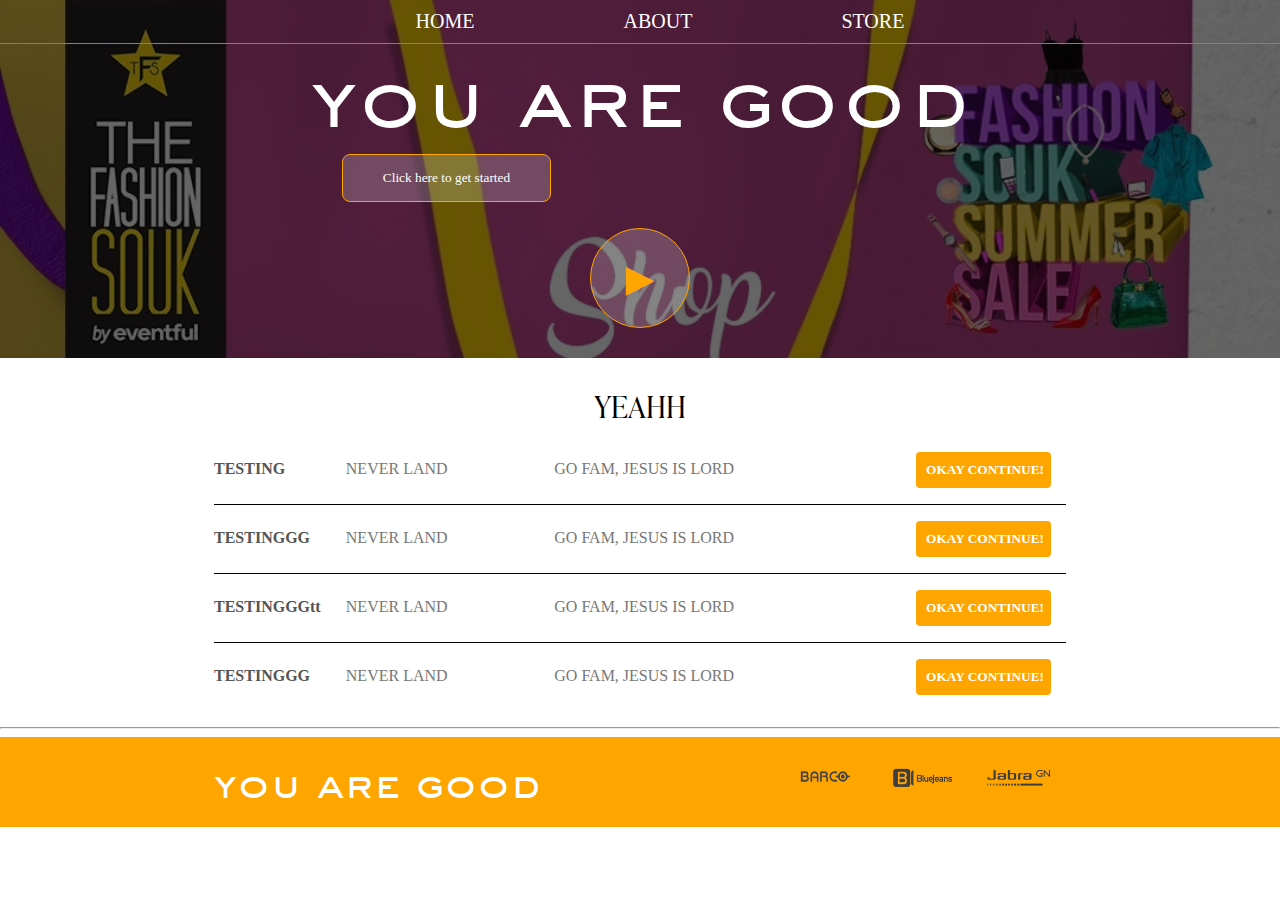
<file: index.html>
<!DOCTYPE html>
<html>
    <head>
        <title>Dom's Web | About</title>
        <meta name="description" content="Do you believe it I am actually coding right now.">
        <link rel="stylesheet" href="styles.css">
    </head>
    <body> 
        <header class="main-head">
            <nav class="nav main-nav">
                <ul>
                    <li><a href="index.html">HOME</a></li>
                    <li><a href="This is my first web page.html">ABOUT</a></li>
                    <li><a href="Store.html">STORE</a></li>
                </ul>
            </nav>
            <h1 class="band-name band-name-large">You are Good</h1>
            <div class="container">
                <button class="btn btn-header" type="button">Click here to get started</button>
            </div>
            <button class="btn btn-header btn-play" type="button">&#9658;</button>
        </header>
        <section class="content-section container">
            <h2 class="section-title">YEAHH</h2>
            <div>
                <div class="tour-row">
                    <span class="tour-item tour-date">TESTING</span>
                    <span class="tour-item tour-city">NEVER LAND</span>
                    <span class="tour-item tour-arena">GO FAM, JESUS IS LORD</span>
                    <button type="button" class="btn tour-item tour-btn btn-primary">OKAY CONTINUE!</button>
                </div>
                <div class="tour-row">
                    <strong class="tour-item tour-date">TESTINGGG</strong>
                    <span class="tour-item tour-city">NEVER LAND</span>
                    <span class="tour-item tour-arena">GO FAM, JESUS IS LORD</span>
                    <button type="button" class="btn tour-item tour-btn btn-primary" >OKAY CONTINUE!</button>
                </div>
                <div class="tour-row">
                    <strong class="tour-item tour-date">TESTINGGGtt</strong>
                    <span class="tour-item tour-city">NEVER LAND</span>
                    <span class="tour-item tour-arena">GO FAM, JESUS IS LORD</span>
                    <button type="button" class="btn tour-item tour-btn btn-primary">OKAY CONTINUE!</button>
                </div>
                <div class="tour-row">
                    <strong class="tour-item tour-date">TESTINGGG</strong>
                    <span class="tour-item tour-city">NEVER LAND</span>
                    <span class="tour-item tour-arena">GO FAM, JESUS IS LORD</span>
                    <button type="button" class="btn tour-item tour-btn btn-primary">OKAY CONTINUE!</button>
                </div>
            </div>
        </section>
        <hr>
        <footer class="main-footer">
            <div class="container main-footer-container">
                <h3 class="band-name footer-title"> You are Good</h3>
                <ul class="nav footer-nav">
                <li>
                    <a href="https://youtube.com" target="_blank">
                        <img src="Images/Barco.png">
                    </a>
                </li>
                <li>
                    <a href="https://facebook.com" target="_blank">
                       <img src="Images/Bluejeans.png">
                    </a>
                </li>
                <li>
                    <a href="https://instagram.com" target="_blank">
                        <img src="Images/Jabra.png">
                    </a>
                </li>
            </ul>
        </footer>
    </body>
</html>
</file>
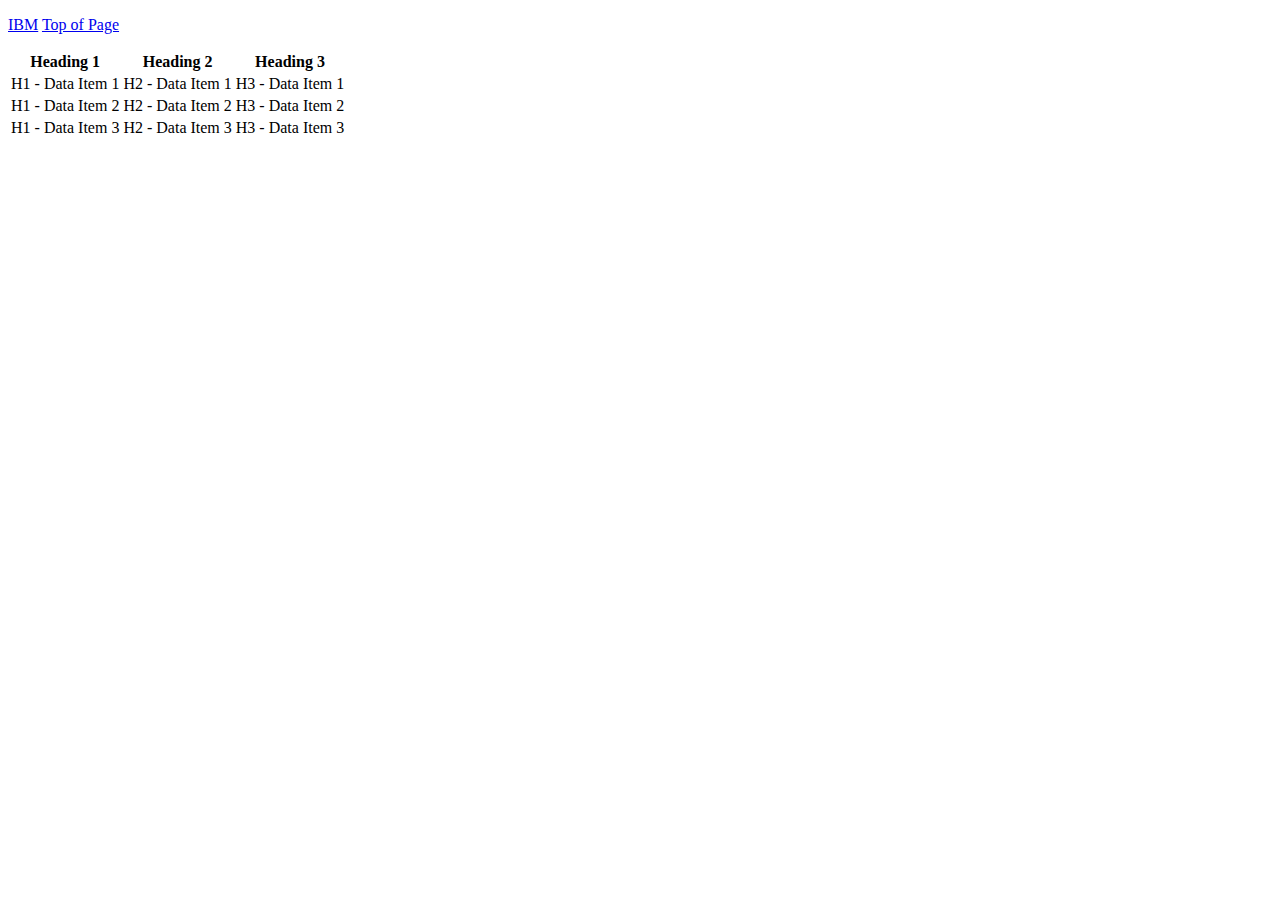
<file: coursera.html>
<!DOCTYPE html>
<html lang="en">
<head>
    <meta charset="UTF-8">
    <meta name="viewport" content="width=device-width, initial-scale=1.0">
    <title>test</title>
</head>
<body>
    <p>
        <a href="aramiessentials.com">IBM</a>
        <a href="#top" >Top of Page</a>
        <table>
            <tr>
                <th>Heading 1</th>
                <th>Heading 2</th>
                <th>Heading 3</th>
            </tr>
            <tr>
                <td>H1 - Data Item 1</td>
                <td>H2 - Data Item 1</td>
                <td>H3 - Data Item 1</td>
            </tr>
            <tr>
                <td>H1 - Data Item 2</td>
                <td>H2 - Data Item 2</td>
                <td>H3 - Data Item 2</td>
            </tr>
            <tr>
                <td>H1 - Data Item 3</td>
                <td>H2 - Data Item 3</td>
                <td>H3 - Data Item 3</td>
            </tr>
         </table>
  </p>
</body>
</html>
</file>
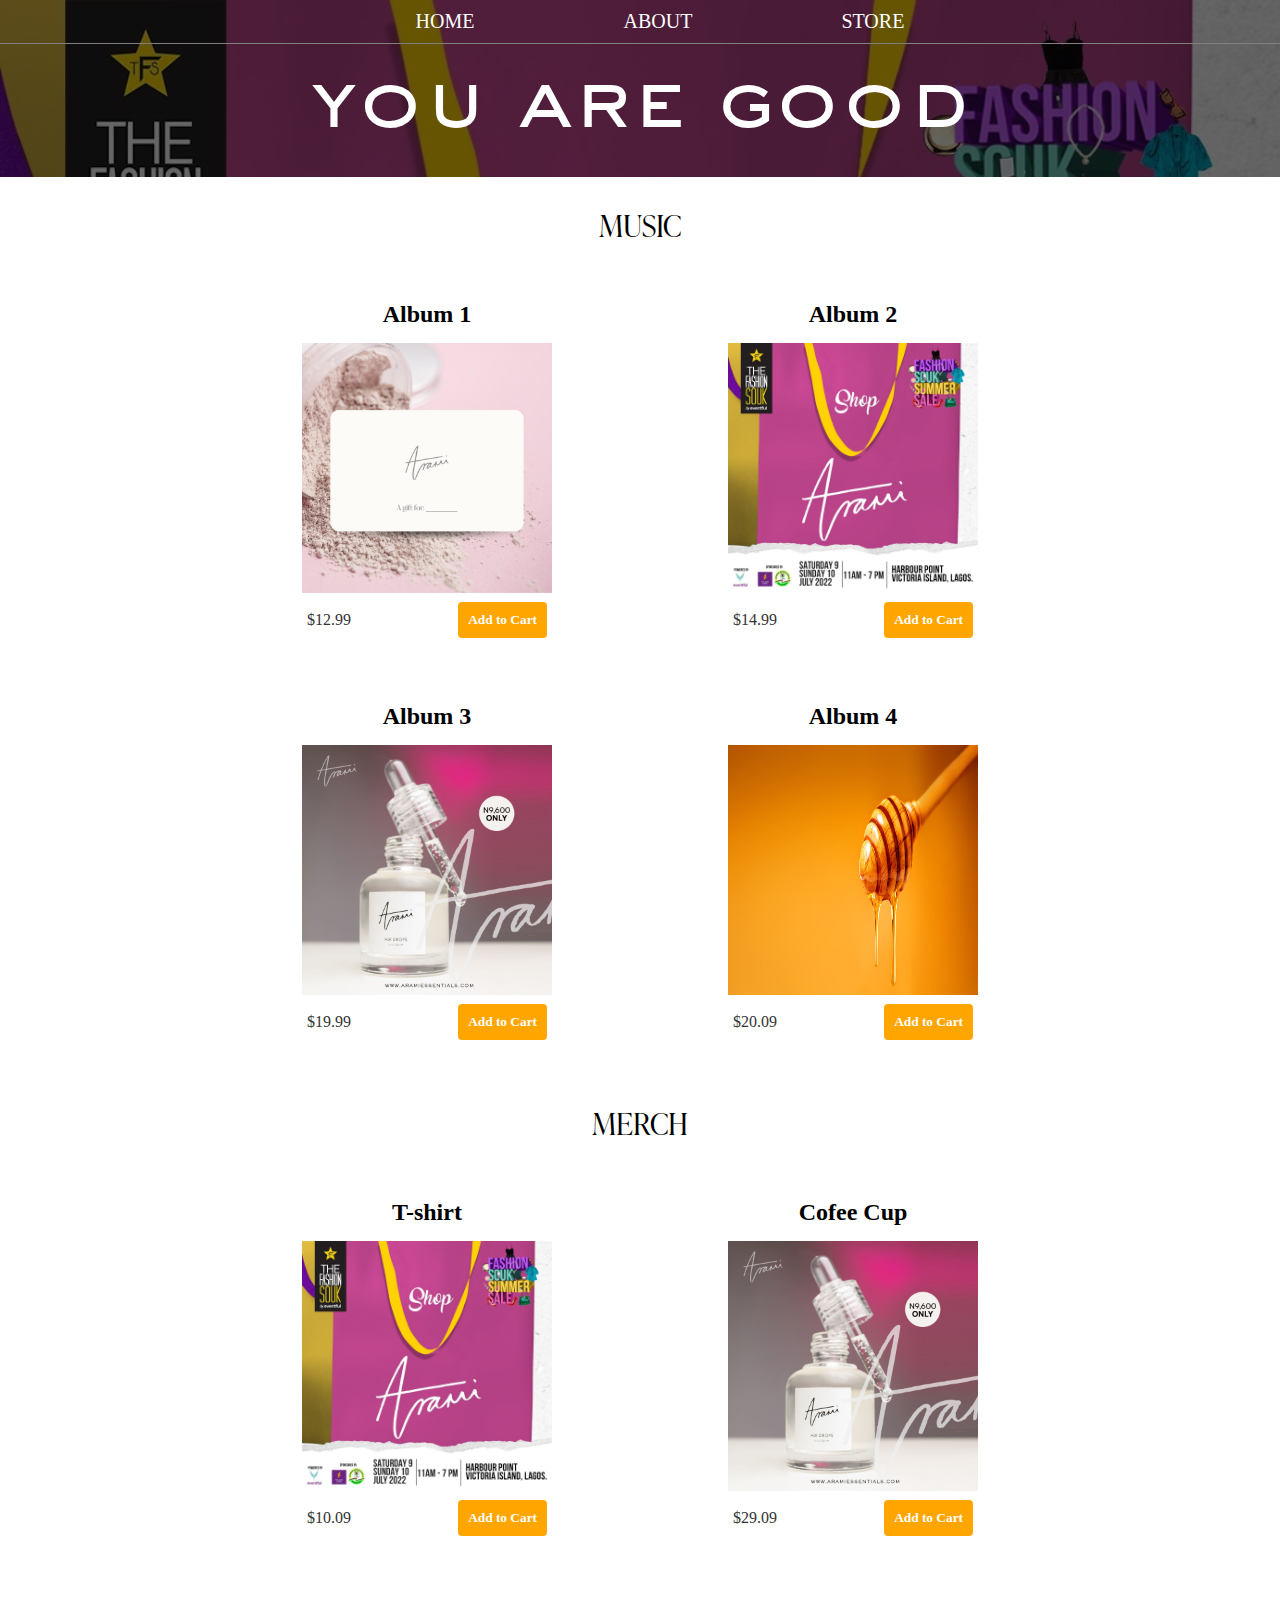
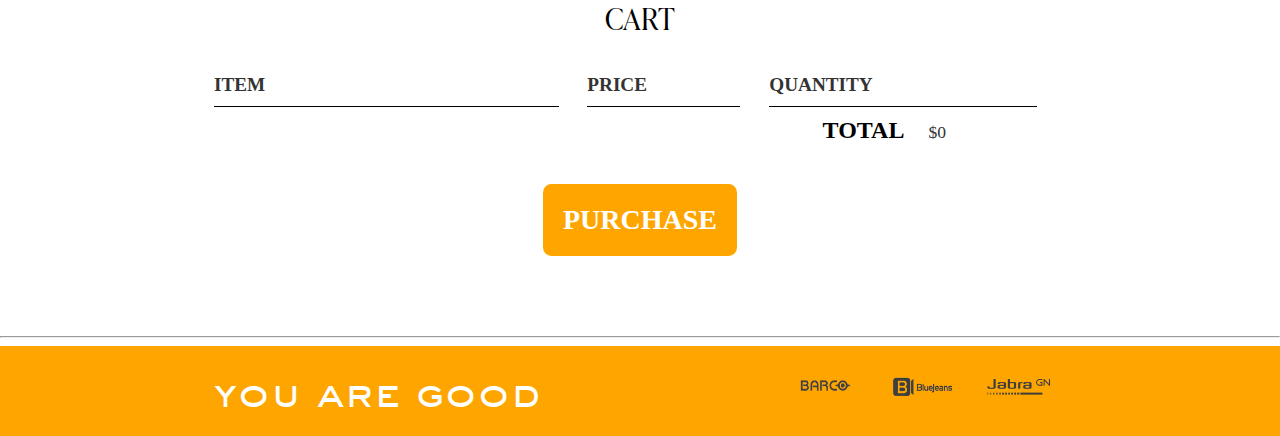
<file: Store.html>
<!DOCTYPE html>
<html>
    <head>
        <title>Dom's Web | Store</title>
        <meta name="description" content="Do you believe it I am actually coding right now.">
        <link rel="stylesheet" href="styles.css">
        <script src="store.js" async></script>
    </head>
    <body> 
        <header class="main-head">
            <nav class="nav main-nav">
                <ul>
                    <li><a href="index.html">HOME</a></li>
                    <li><a href="This is my first web page.html">ABOUT</a></li>
                    <li><a href="Store.html">STORE</a></li>
                </ul>
            </nav>
            <h1 class="band-name band-name-large">You are Good</h1>
        </header>
        <section class="container content-section">
            <h2 class="section-title">MUSIC</h2>
            <div class="shop-items">
                <div class="shop-item">
                        <span class="shop-item-title">Album 1</span>
                    <img class="shop-item-image" src="Images/Arami - Digital Gift Card.jpg" width="500">
                    <div class="shop-item-details">
                        <span class="shop-item-price">$12.99</span>
                        <button role="button" class="btn btn-primary shop-item-button">Add to Cart</button>
                    </div>
                </div>
                <div class="shop-item">
                        <span class="shop-item-title">Album 2</span>
                    <img class="shop-item-image" src="Images/Arami at Fashion Souk.jpeg" width="500">
                    <div class="shop-item-details">
                        <span class="shop-item-price">$14.99</span>
                        <button role="button" class="btn btn-primary shop-item-button">Add to Cart</button>
                    </div>
                </div>
                <div class="shop-item">
                        <span class="shop-item-title">Album 3</span>
                    <img class="shop-item-image" src="Images/First design.jpg" width="500">
                    <div class="shop-item-details">
                        <span class="shop-item-price">$19.99</span>
                        <button role="button" class="btn btn-primary shop-item-button">Add to Cart</button>
                    </div>
                </div>
                <div class="shop-item">
                        <span class="shop-item-title">Album 4</span>
                    <img class="shop-item-image" src="Images/butter and me.jpg" width="500">
                    <div class="shop-item-details">
                        <span class="shop-item-price">$20.09</span>
                        <button role="button" class="btn btn-primary shop-item-button">Add to Cart</button>
                    </div>
                </div>
            </div>
        </section>

        <section class="container content-section">
            <h2 class="section-title">MERCH</h2>
            <div class="shop-items">
                <div class="shop-item">
                        <span class="shop-item-title">T-shirt</span>
                    <img class="shop-item-image" src="Images/Arami at Fashion Souk.jpeg" width="500">
                    <div class="shop-item-details">
                        <span class="shop-item-price">$10.09</span>
                        <button role="button" class="btn btn-primary shop-item-button">Add to Cart</button>
                    </div>
                </div>
                <div class="shop-item">
                        <span class="shop-item-title">Cofee Cup</span>
                    <img class="shop-item-image" src="Images/First design.jpg" width="500">
                    <div class="shop-item-details">
                        <span class="shop-item-price">$29.09</span>
                        <button role="button" class="btn btn-primary shop-item-button">Add to Cart</button>
                    </div>
                </div>
            </div>
        </section>

        <section class="container content-section">
            <h2 class="section-title">CART</h2>
            <div class="cart-row">
                <span class="cart-item cart-header cart-column">ITEM</span>
                <span class="cart-price cart-header cart-column">PRICE</span>
                <span class="cart-quantity cart-header cart-column">QUANTITY</span>
            </div>
            <div class="cart-items">
            </div>
            <div class="cart-total">
                <strong class="cart-total-title">TOTAL</strong>
                  <span class="cart-total-price">$0</span>
            </div>
            <button class="btn btn-primary btn-purchase" role="button">PURCHASE</button>
        </section>
        <hr>
        <footer class="main-footer">
                <div class="container main-footer-container">
                    <h3 class="band-name footer-title"> You are Good</h3>
                    <ul class="nav footer-nav">
                <li>
                    <a href="https://youtube.com" target="_blank">
                        <img src="Images/Barco.png">
                    </a>
                </li>
                <li>
                    <a href="https://facebook.com" target="_blank">
                       <img src="Images/Bluejeans.png">
                    </a>
                </li>
                <li>
                    <a href="https://instagram.com" target="_blank">
                        <img src="Images/Jabra.png">
                    </a>
                </li>
            </ul>
        </footer>
    </body>
</html>
</file>
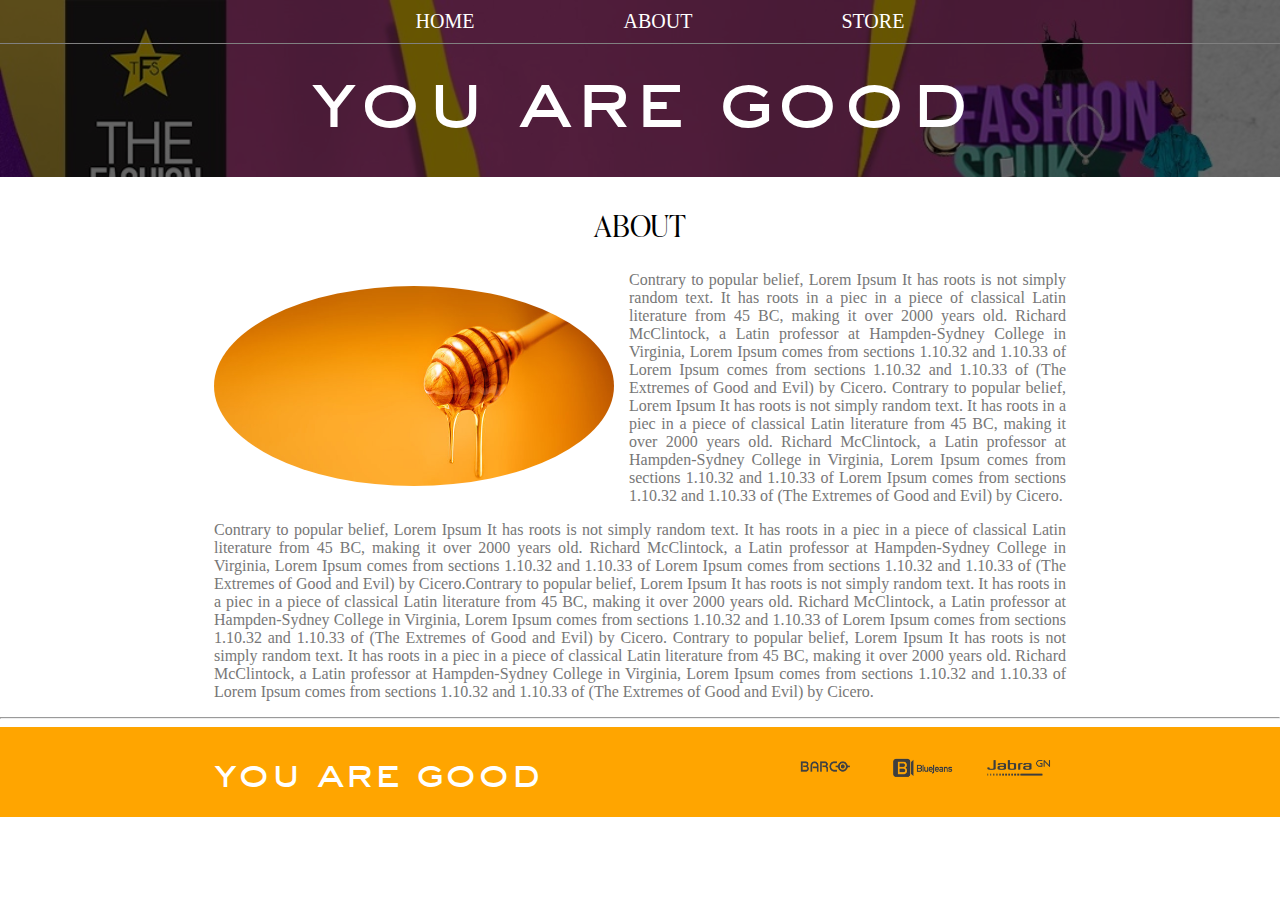
<file: This is my first web page.html>
<!DOCTYPE html>
<html>
    <head>
        <title>Dom's Web | Home</title>
        <meta name="description" content="Do you believe it I am actually coding right now.">
        <link rel="stylesheet" href="styles.css">
    </head>
    <body> 
        <header class="main-head">
            <nav class="nav main-nav">
                <ul>
                    <li><a href="index.html">HOME</a></li>
                    <li><a href="This is my first web page.html">ABOUT</a></li>
                    <li><a href="Store.html">STORE</a></li>
                </ul>
            </nav>
            <h1 class="band-name band-name-large">You are Good</h1>
        </header>
        <section class="section-style container">
            <h2 class="section-title">ABOUT</h2>
            <img class="about-section-image" src="Images/butter and me.jpg">
            <p class="body-text">Contrary to popular belief, Lorem Ipsum It has roots
                is not simply random text. It has roots in a piec
                in a piece of classical Latin literature from 45 BC,
                making it over 2000 years old. Richard McClintock, a Latin
                professor at Hampden-Sydney College in Virginia,
                Lorem Ipsum comes from sections 1.10.32 and 1.10.33 of
                Lorem Ipsum comes from sections 1.10.32 and 1.10.33 of
                (The Extremes of Good and Evil) by Cicero. 
                Contrary to popular belief, Lorem Ipsum It has roots
                is not simply random text. It has roots in a piec
                in a piece of classical Latin literature from 45 BC,
                making it over 2000 years old. Richard McClintock, a Latin
                professor at Hampden-Sydney College in Virginia,
                Lorem Ipsum comes from sections 1.10.32 and 1.10.33 of
                Lorem Ipsum comes from sections 1.10.32 and 1.10.33 of
                (The Extremes of Good and Evil) by Cicero.
            </p>                
                <p class="body-text">Contrary to popular belief, Lorem Ipsum It has roots
                    is not simply random text. It has roots in a piec
                    in a piece of classical Latin literature from 45 BC,
                    making it over 2000 years old. Richard McClintock, a Latin
                    professor at Hampden-Sydney College in Virginia,
                    Lorem Ipsum comes from sections 1.10.32 and 1.10.33 of
                    Lorem Ipsum comes from sections 1.10.32 and 1.10.33 of
                    (The Extremes of Good and Evil) by Cicero.Contrary to popular belief, Lorem Ipsum It has roots
                is not simply random text. It has roots in a piec
                in a piece of classical Latin literature from 45 BC,
                making it over 2000 years old. Richard McClintock, a Latin
                professor at Hampden-Sydney College in Virginia,
                Lorem Ipsum comes from sections 1.10.32 and 1.10.33 of
                Lorem Ipsum comes from sections 1.10.32 and 1.10.33 of
                (The Extremes of Good and Evil) by Cicero.
                Contrary to popular belief, Lorem Ipsum It has roots
                is not simply random text. It has roots in a piec
                in a piece of classical Latin literature from 45 BC,
                making it over 2000 years old. Richard McClintock, a Latin
                professor at Hampden-Sydney College in Virginia,
                Lorem Ipsum comes from sections 1.10.32 and 1.10.33 of
                Lorem Ipsum comes from sections 1.10.32 and 1.10.33 of
                (The Extremes of Good and Evil) by Cicero.</p>
        </section>
        <hr>
        <footer class="main-footer">
            <div class="container main-footer-container">
                <h3 class="band-name footer-title"> You are Good</h3>
                <ul class="nav footer-nav">
                    <li>
                        <a href="https://youtube.com" target="_blank">
                            <img src="Images/Barco.png">
                        </a>
                    </li>
                    <li>
                        <a href="https://facebook.com" target="_blank">
                        <img src="Images/Bluejeans.png">
                        </a>
                    </li>
                    <li>
                        <a href="https://instagram.com" target="_blank">
                            <img src="Images/Jabra.png">
                        </a>
                    </li>
                </ul>
            </div>
        </footer>
    </body>
</html>
</file>
<file: styles.css>
@import url('Fonts/Satoshi-Regular.woff');
@font-face {
    font-family: Sackers;
    src: url('Fonts/Monotype\ -\ Sackers\ Gothic\ Medium.ttf');
}
@font-face {
    font-family: IvyPresto;
    src: url('Fonts/IvyPresto-Display-Light.ttf');
}

* {
    box-sizing: border-box;
    font-family: Satoshi;
    color: #777;
}

html, body {
    margin: 0;
    padding: 0;
}

.nav ul {
    margin: 0;
}

.nav li {
    display: inline;
}

.nav a {
    display: inline-block;
    padding: .5em;
    color: white;
    text-decoration:none;
}

.nav a:hover {
    background-color: grey;
}

.main-nav {
    text-align: center;
    font-size: 20px;
    font-weight:lighter;
    border-bottom: 1px solid grey;
}

.main-nav li {
    padding: 0 5%;
    border-spacing: 20px;
}
.main-head {
    background-color: rgba(0, 0, 0, .6);
    background-image: url('Images/Arami\ at\ Fashion\ Souk.jpeg');
    background-blend-mode: multiply;
    background-size: cover;
    padding-bottom: 30px;
}

.band-name {
    text-align: center;
    font-size: 60px;
    font-family: Sackers;
    font-weight: 100;
    text-transform: lowercase;
    color: white;
    margin: 0;
}

.band-name-large {
    font-size: 5em;
}

.section-style {
    margin: 30px;
   }

.container {
    max-width: 900px;
    margin: 0 auto;
    padding: 0 1.5em
   }
   
.section-title {
        text-align:center;
        font-family: IvyPresto;
        font-size: 30px;
        font-weight: lighter;
        color: black;
}

.about-section-image {
    float: left;
    height: 200px;
    width: 400px;
    margin: 15px 15px 15px 0;
    border-radius: 50%;
}

.body-text {
    text-align: justify;
}

.main-footer {
    background-color: orange;
    padding: .25em 0;
    color: white;
}

.main-footer-container {
    display: flex;
    align-items: center;
}

.main-footer-container ul {
    flex-grow: 1;
    text-align: end;
}

.main-footer-container h3 {
    font-size: 40px;
}

.footer-nav li {
    padding: 0 .1em
}

.footer-nav img {
    width: 70px;
    height: 30px;
}

.btn {
    text-align: center;
    vertical-align: middle;
    padding: 10px;
    cursor:pointer
}

.btn-header {
    margin: .5em 15% 2em 15%;
    color: white;
    background-color: rgba(255, 255, 255, 0.2);
    border: 1px solid orange;
    border-radius: 8px;
    padding: 15px 40px;
    font: 1.5em;
}

.btn-header:hover {
    background-color: orange;
    color: white;
}

.btn-play {
    display: block;
    margin: 0 auto;
    color: orange;
    font-size: 3em;
    border-radius: 50%;
    padding: 0;
    width: 100px;
    height: 100px;
}

.tour-row {
    border-bottom: 1px solid black;
    padding-bottom: 1em;
    margin-bottom: 1em;
}

.tour-row:last-child {
    border-bottom: none;
}

.tour-item {
    display: inline-block;
    padding-right: .5em;
}

.tour-date {
    color: #555;
    font-weight: bold;
    width: 15%;
}

.tour-city {
    width: 24%;
}

.tour-arena {
    width: 42%;
}

.tour-btn {
    max-width: 19%;
}

.btn-primary {
    color: white;
    background-color: orange;
    border: none;
    border-radius: .3em;
    font-weight: bold;
}

.btn-primary:hover {
    background-color: white;
    border: 1px solid orange;
    color: black;
}

.shop-item {
    margin: 30px;
}

.shop-item-title {
    display: block;
    width: 100%;
    text-align: center;
    font-weight: bold;
    font-size: 1.5em;
    color: black;
    margin-bottom: 15px;
}

.shop-item-image {
    height: 250px;
    width: 250px;
}

.shop-item-details {
    display: flex;
    align-items: center;
    padding: 5px
}

.shop-item-price {
    flex: 1;
    color: #333;
}

.shop-items {
    display: flex;
    flex-wrap: wrap;
    justify-content: space-around;
}

.cart-header {
    font-weight: bold;
    font-size: 1.2em;
    color: #333;
}

.cart-column {
    display: flex;
    align-items: center;
    border-bottom: 1px solid black;
    margin-right: 1.5em;
    padding-bottom: 10px;
    margin-top: 10px;
}

.cart-row {
    display: flex;
}

.cart-item {
    width: 45%;
}

.cart-price {
    width: 20%;
    font-size: 1.2em;
    color: #333;
}

.cart-quantity {
    width: 35%;
}

.cart-item-title {
    color: #333;
    margin-left: .5em;
    font-size: 1.2em;
}

.cart-item-image {
    width: 75px;
    height: auto;
    border-radius: 10px;
}

.btn-danger {
    color: white;
    background-color: #EB5757;
    border: none;
    border-radius: .3em;
    font-weight: bold;
}

.btn-danger:hover {
    cursor: pointer;
    background-color: orange;
    color: black;
}

.cart-quantity-input {
    height: 34px;
    width: 50px;
    border-radius: 5px;
    border: 1px solid orange;
    background-color: #eee;
    color: #333;
    padding: 0;
    text-align: center;
    font-size: 1.2em;
    margin-right: 10px;
}

.cart-row:last-child {
    border-bottom: 1px solid black;
}

.cart-row:last-child .cart-column {
    border: none;
}

.cart-total {
    text-align: end;
    margin-top: 10px;
    margin-right: 120px;
}

.cart-total-title {
    font-weight: bold;
    font-size: 1.5em;
    color: black;
    margin-right: 20px;
}

.cart-total-price {
    color: #333;
    font-size: 1.1em;
}

.btn-purchase {
    display: block;
    margin: 40px auto 80px auto;
    font-size: 1.75em;
    padding: 20px;
    padding-right: ;
}
</file>
